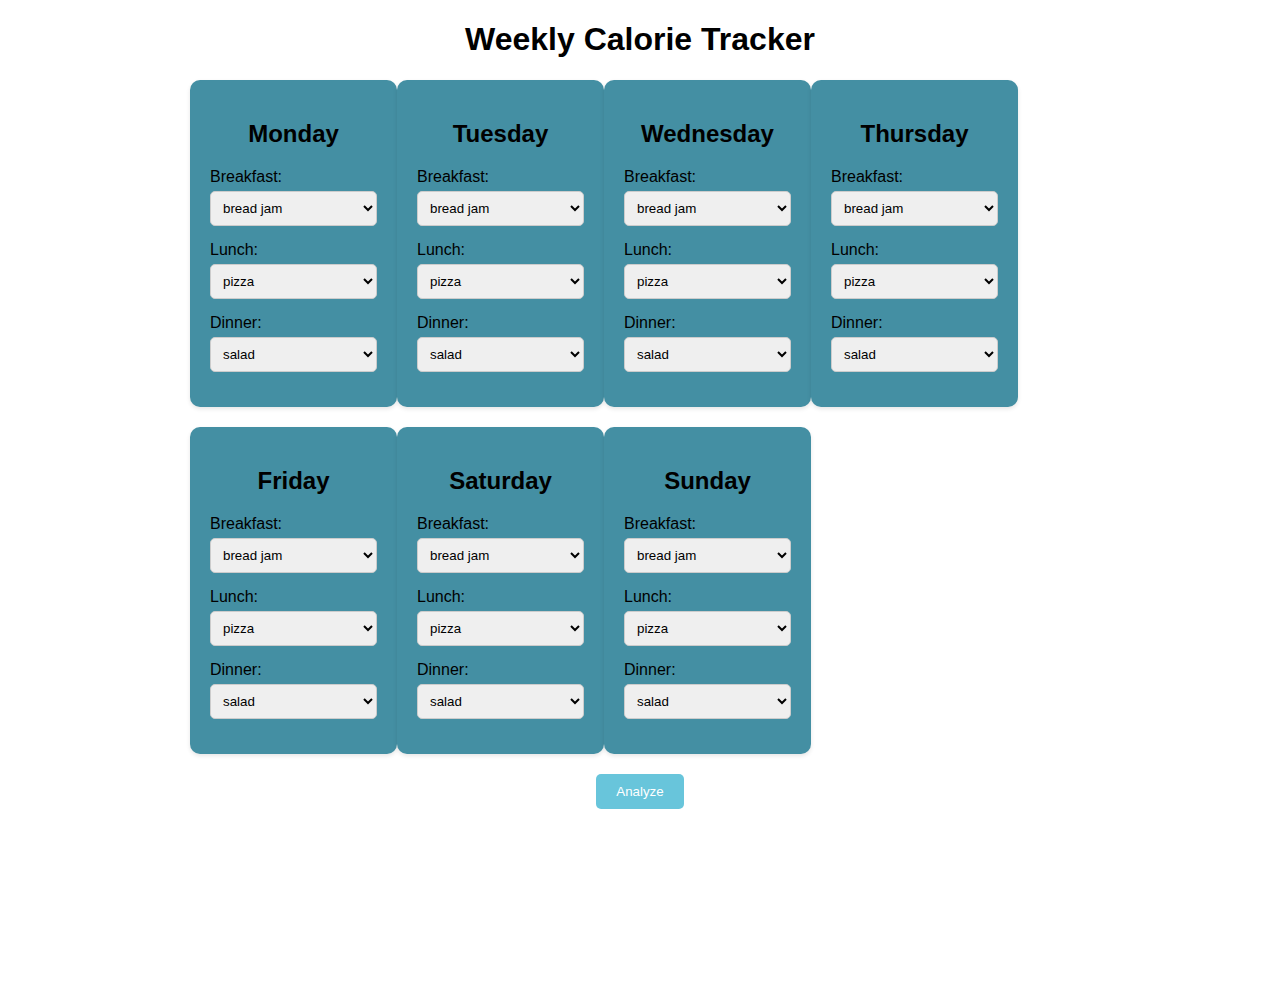
<file: index.html>
<!DOCTYPE html>
<html lang="en">
<head>
    <meta charset="UTF-8">
    <meta name="viewport" content="width=device-width, initial-scale=1.0">
    <title>Calorie Tracker</title>
    <link rel="stylesheet" href="styles.css">
</head>
<body>
    <div class="container">
        <h1>Weekly Calorie Tracker</h1>
        <div class="days" style="display: flex; flex-wrap: wrap;">
            <div class="row">
                    <div class="day-card">
                        <h2>Monday</h2>
                        <div class="meal">
                            <label for="mondayBreakfast">Breakfast:</label>
                            <select id="mondayBreakfast" name="mondayBreakfast"></select>
                        </div>
                        <div class="meal">
                            <label for="mondayLunch">Lunch:</label>
                            <select id="mondayLunch" name="mondayLunch"></select>
                        </div>
                        <div class="meal">
                            <label for="mondayDinner">Dinner:</label>
                            <select id="mondayDinner" name="mondayDinner"></select>
                        </div>
                    </div>

                <div class="day-card">
                        <h2>Tuesday</h2>
                        <div class="meal">
                            <label for="tuesdayBreakfast">Breakfast:</label>
                            <select id="tuesdayBreakfast" name="tuesdayBreakfast"></select>
                        </div>
                        <div class="meal">
                            <label for="tuesdayLunch">Lunch:</label>
                            <select id="tuesdayLunch" name="tuesdayLunch"></select>
                        </div>
                        <div class="meal">
                            <label for="tuesdayDinner">Dinner:</label>
                            <select id="tuesdayDinner" name="tuesdayDinner"></select>
                        </div>
                </div>

                <div class="day-card">
                    <h2>Wednesday</h2>
                    <div class="meal">
                        <label for="wednesdayBreakfast">Breakfast:</label>
                        <select id="wednesdayBreakfast" name="wednesdayBreakfast"></select>
                    </div>
                    <div class="meal">
                        <label for="wednesdayLunch">Lunch:</label>
                        <select id="wednesdayLunch" name="wednesdayLunch"></select>
                    </div>
                    <div class="meal">
                        <label for="wednesdayDinner">Dinner:</label>
                        <select id="wednesdayDinner" name="wednesdayDinner"></select>
                    </div>
                </div>

                <div class="day-card">
                    <h2>Thursday</h2>
                    <div class="meal">
                        <label for="thursdayBreakfast">Breakfast:</label>
                        <select id="thursdayBreakfast" name="thursdayBreakfast"></select>
                    </div>
                    <div class="meal">
                        <label for="thursdayLunch">Lunch:</label>
                        <select id="thursdayLunch" name="thursdayLunch"></select>
                    </div>
                    <div class="meal">
                        <label for="thursdayDinner">Dinner:</label>
                        <select id="thursdayDinner" name="thursdayDinner"></select>
                    </div>
                </div>
                <!-- Repeat the same structure for Tuesday to Thursday -->
            </div>
            <div class="row">
                <div class="day-card">
                    <h2>Friday</h2>
                    <div class="meal">
                        <label for="fridayBreakfast">Breakfast:</label>
                        <select id="fridayBreakfast" name="fridayBreakfast"></select>
                    </div>
                    <div class="meal">
                        <label for="fridayLunch">Lunch:</label>
                        <select id="fridayLunch" name="fridayLunch"></select>
                    </div>
                    <div class="meal">
                        <label for="fridayDinner">Dinner:</label>
                        <select id="fridayDinner" name="fridayDinner"></select>
                    </div>
                </div>

                <div class="day-card">
                    <h2>Saturday</h2>
                    <div class="meal">
                        <label for="saturdayBreakfast">Breakfast:</label>
                        <select id="saturdayBreakfast" name="saturdayBreakfast"></select>
                    </div>
                    <div class="meal">
                        <label for="saturdayLunch">Lunch:</label>
                        <select id="saturdayLunch" name="saturdayLunch"></select>
                    </div>
                    <div class="meal">
                        <label for="saturdayDinner">Dinner:</label>
                        <select id="saturdayDinner" name="saturdayDinner"></select>
                    </div>
                </div>

                <div class="day-card">
                    <h2>Sunday</h2>
                    <div class="meal">
                        <label for="sundayBreakfast">Breakfast:</label>
                        <select id="sundayBreakfast" name="sundayBreakfast"></select>
                    </div>
                    <div class="meal">
                        <label for="sundayLunch">Lunch:</label>
                        <select id="sundayLunch" name="sundayLunch"></select>
                    </div>
                    <div class="meal">
                        <label for="sundayDinner">Dinner:</label>
                        <select id="sundayDinner" name="sundayDinner"></select>
                    </div>
                </div>
                <!-- Repeat the same structure for Saturday and Sunday -->
            </div>
        </div>
        <button id="analyzeBtn">Analyze</button>
        <canvas id="myChart"></canvas> <!-- Placeholder for the chart -->
    </div>

    <script src="script.js"></script>
</body>
</html>
</file>
<file: styles.css>
body {
    font-family: Arial, sans-serif;
    margin: 0;
    padding: 0;
}

.container {
    max-width: 900px;
    margin: 20px auto; 
    padding: 0px;
}

h1, h2 {
    text-align: center;
}

.days {
    display: flex;
    justify-content: space-between;
    flex-wrap: wrap;
}

.day-card {
    width: 100;
    margin-bottom: 20px;
    background-color: #448fa3; /* Blue color */
    padding: 20px;
    border-radius: 10px;
    box-shadow: 0 2px 4px rgba(0, 0, 0, 0.1);
}

.meal {
    margin-bottom: 15px;
}

label {
    display: block;
    margin-bottom: 5px;
}

select {
    width: 100%;
    padding: 8px;
    border: 1px solid #ccc;
    border-radius: 5px;
}

button {
    display: block;
    margin: 0 auto;
    padding: 10px 20px;
    background-color: #68c5db; /* Light blue color */
    color: #fff;
    border: none;
    border-radius: 5px;
    cursor: pointer;
}

button:hover {
    background-color: #0197f6; /* Dark blue color */
}

.row {
    display: flex;
    justify-content: space-between;
    flex-wrap: wrap;
}
</file>
